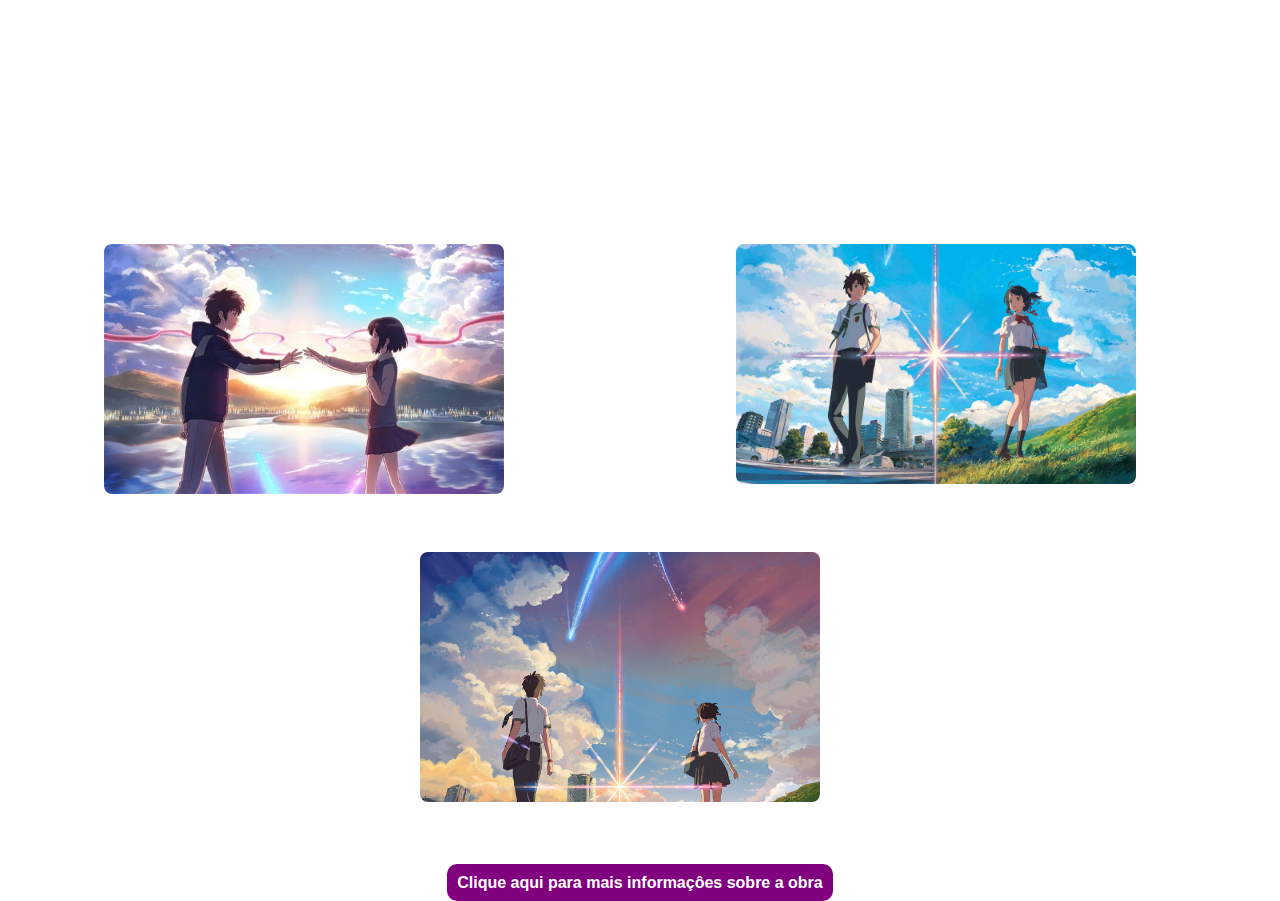
<file: conteudo.html>
<!DOCTYPE html>
<html lang="en">
<head>
    <meta charset="UTF-8">
    <meta name="viewport" content="width=device-width, initial-scale=1.0">
    <title>Conteudo</title>
    <link rel="stylesheet" href="conteudo.css">
</head>
<body>
    <header>
        <!-- tags h1 e p para demarcar titulos e paragrafos dando informaçoes -->
        <h1>Your Name, a Obra</h1>
        <p>é um filme, anime japones realizado e escrito por Makoto Shinkai e distribuido pelo estúdio
            CoMix wave films. foi as telinhas no dia 26 de agosto de 2016 e conquistou milhares de pessoas desde então.
        </p>
        <h2>Enredo</h2>
        <p>
            a obra gira em torno da muito conhecida lenda do 'fio vermelho' japonesa onde acredita-se que duas pessoas estão ligadas
            pelo destino. 
        </p>
    </header>
    <main>
        <!-- tag figure e img para adicionar imagens ilustrativas as paginas, usei 3 imagens portanto 3 tags e a tag figcaption para dar um subtitulo as minhas imagens -->
        <figure>
            <img src="./img/kiminonawa.webp" alt=""></img>
            <figcaption>Your name</figcaption>
        </figure>
        <figure>
            <img src="./img/yourname1.jpg" alt=""></img>
            <figcaption>Your name</figcaption>
        </figure>
        <figure>
            <img src="./img/your-name-2.jpeg" alt=""></img>
            <figcaption>Your name</figcaption>
        </figure>
    </main>
    <footer>
        <!-- tag a para criar um vinculo ou link para apontar a pagina da web onde se encontra informaçoes sobre o tema do meu site -->
        <a href="https://pt.wikipedia.org/wiki/Kimi_no_Na_wa." target="_blank">Clique aqui para mais informaçôes sobre a obra</a>
    </footer>
</body>
</html>
</file>
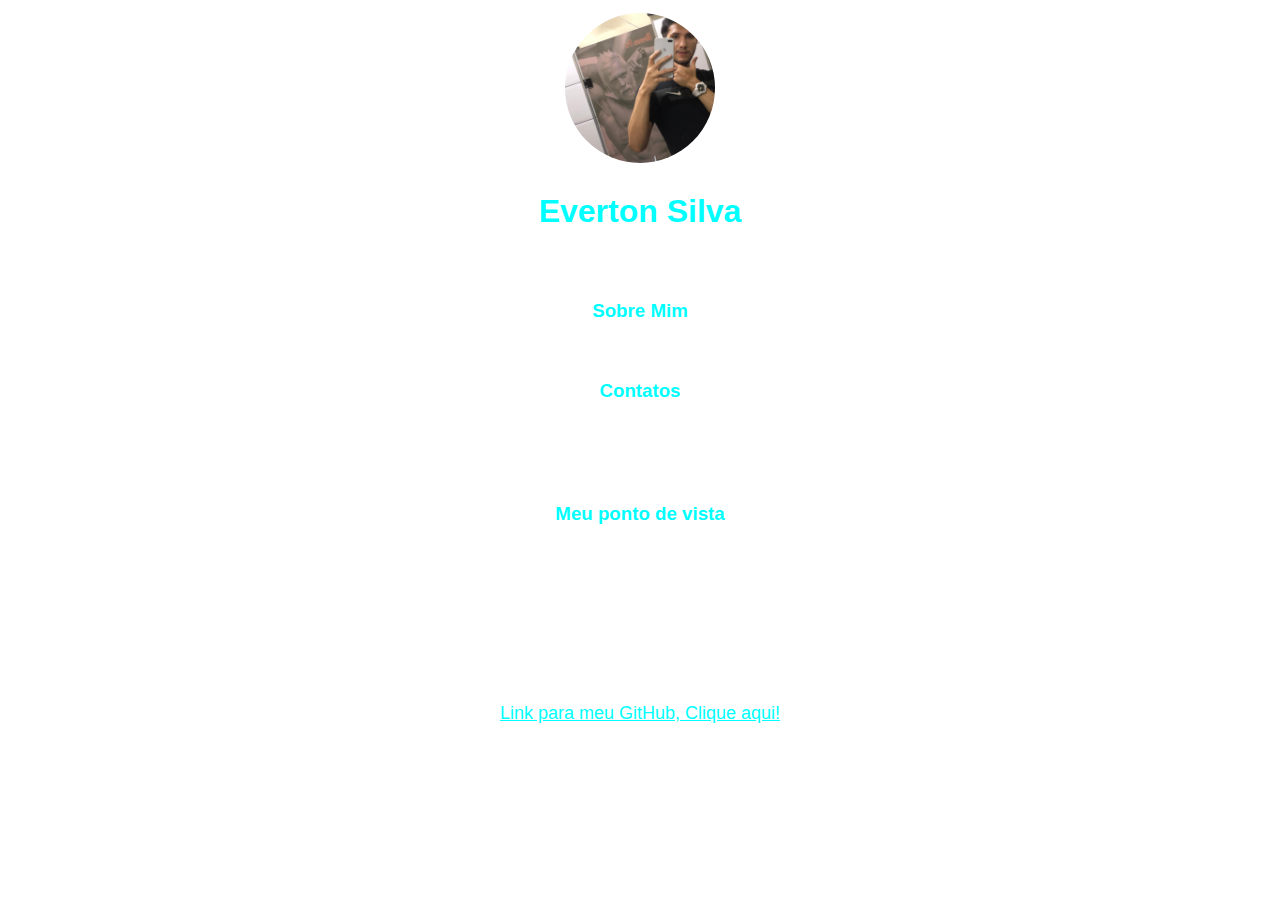
<file: sobre.html>
<!DOCTYPE html>
<html lang="en">
<head>
    <meta charset="UTF-8">
    <meta name="viewport" content="width=device-width, initial-scale=1.0">
    <title>Informaçôes</title>
    <link rel="stylesheet" href="sobre.css">
</head>
<body>
    <header>
        <!-- criei uma div com classe para atribuir caracteristicas somente a essa div exclusivamente no css -->
        <div class="principal">
            <img src="./img/foto2.jpg" alt=""></img>
        </div>
        <h1>Everton Silva</h1>
        <h2>Estudande de Analise e desenvolvimento de Sistemas</h2>
        
    </header>
    <main>
        <!-- usei a tag section para marcar as seçoes do conteudo da pagina no caso os dados do criador do site logo a baixo -->
        <section>
            <h3>Sobre Mim</h3>
            <p>
                Ola me chamo Everton tenho 22 anos e estou atualmente no segundo semestre da faculdade se analise e desenvolvimento de sistemas da UnigranRIO
            </p>
        </section>
        
            <h3>Contatos</h3>
            <p>
                evertonbard@gmail.com <br>
                <br>
                21966434045
            </p>
        </section>
        
            <h3>Meu ponto de vista</h3>
            <p>
                Foi uma atividade muito divertida e gratificante de fazer , poder dar os primeiros passos na programação e sentir que esta evoluindo não tem preço.
                este é um site simples mas espero futuramente ter habilidades para construir um muito mais avançado!!
            </p>
        </section>
    </main>
    <footer>
        <a target="_blank" href="https://github.com/Evannn1">Link para meu GitHub, Clique aqui!</a>
    </footer>
    
</body>
</html>
</file>
<file: conteudo.css>
*{font-family: Arial, Helvetica, sans-serif;}
body{
    background-image: url(https://wallpapertag.com/wallpaper/full/2/4/0/659492-cool-sick-trippy-backgrounds-1920x1200-pictures.jpg);
}

header{
    color: white;
}

footer a{
    color: white; 
    text-decoration: none;
    background-color: purple;
    border-radius: 10px;
    padding: 10px;
}

footer{
    margin-top: 2rem;
    font-weight: 700;
}

main figure figcaption{
    color: white;
}

figure{
    margin-left: 0;  

    width: 45%;


}

main{
    display: flex;
    justify-content: center;
    justify-content: space-around;
    flex-wrap: wrap;
    width: 100%;

}

figure img{
    width: 400px;
    border-radius: 10px;
    border: 2px solid white;

}

body{
    display: flex;
    text-align: center;
    justify-content: center;
    flex-direction: column;
}
</file>
<file: sobre.css>
*{
    font-family: Arial, Helvetica, sans-serif;
}

body{
    background-image: url(https://wallpapercosmos.com/w/full/9/5/1/117606-3840x2160-desktop-4k-your-name-background.jpg);
    background-repeat: no-repeat;
    background-size: cover;
    color: white;
}

img{
    width: 150px;
    height: 150px;
    border-radius: 50%;
    border: 5px solid white;
}

.principal{
    text-align: center;
}

h1{
    color: aqua;
    display:flex;
    justify-content: center;
    
}

h3{
    color:aqua
}


main{
    text-align: center;
}

h2{
    display: flex;
    justify-content: center;
}

footer a {
    color: aqua;
    display: flex;
    justify-content: center;
    padding: 100px;
    font-size: large;
    
}

p{
    font-size: large;
}
</file>
